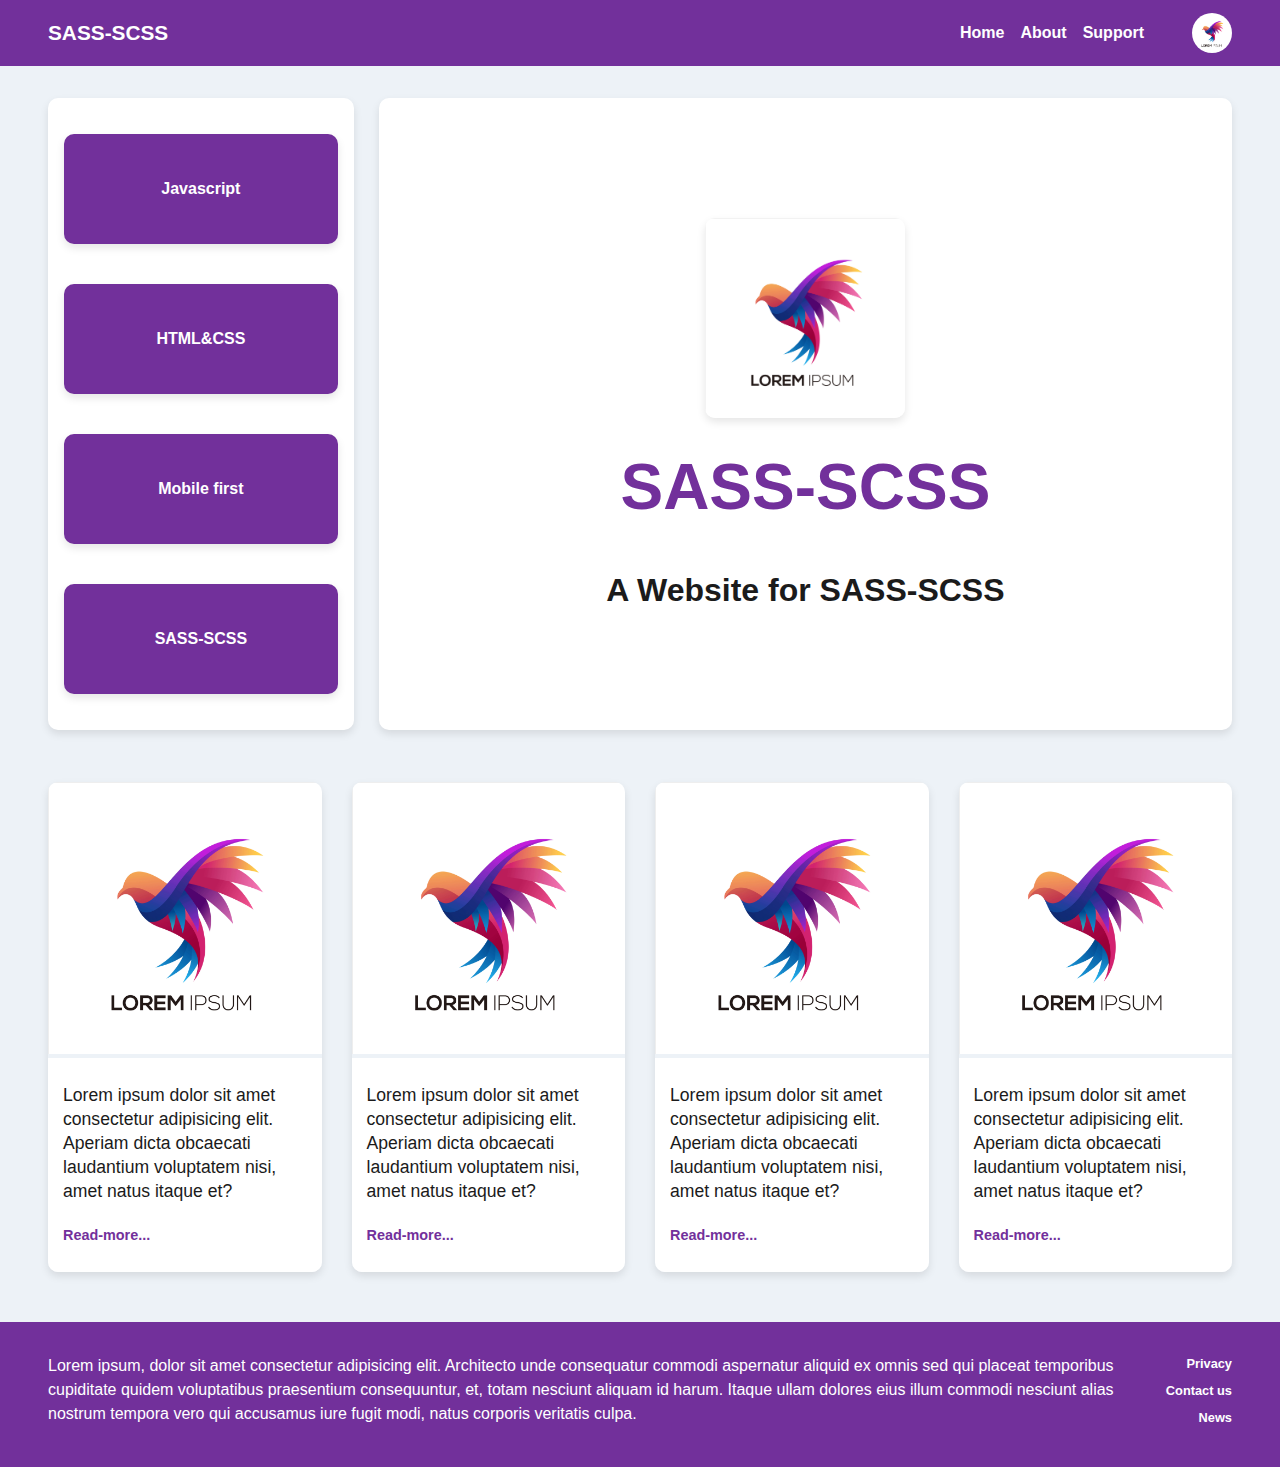
<file: SASS-SCSS-Variables-Function-Mixins/index.html>
<!DOCTYPE html>
<html lang="en">
<head>
    <meta charset="UTF-8">
    <meta name="viewport" content="width=device-width, initial-scale=1.0">
    <title>SASS-Variables-Mixins</title>
    <link rel="stylesheet" href="./styles/css/style.css">
</head>
<body>
    <header class="header">
        <h1 class="logo-name">SASS-SCSS</h1>
        <div class="navbar">
            <nav>
                <ul>
                    <li><a href="#">Home</a></li>
                    <li><a href="#">About</a></li>
                    <li><a href="#">Support</a></li>
                </ul>
            </nav>
            <img src="./Logo.png" alt="logo image">
        </div>
        <div class="hamburger-menu">
            <span></span>
            <span></span>
            <span></span>
        </div>
    </header>
    <div class="main">
        <aside>
            <div class="course">
                <p> Javascript </p>
            </div>
            <div class="course">
                <p>HTML&CSS </p>
            </div>
            <div class="course">
                <p>Mobile first</p>
            </div>
            <div class="course">
                <p>SASS-SCSS </p>
            </div>
        </aside>
        <main>
            <img src="./Logo.png" alt="logo image">
            <h2>SASS-SCSS</h2>
            <p>A Website for SASS-SCSS</p>
        </main>
    </div>
    <div class="cards">
        <div class="card">
            <img src="./Logo.png" alt="logo image">
            <div class="card-content">
                <p>
                    Lorem ipsum dolor sit amet consectetur adipisicing elit. Aperiam dicta obcaecati laudantium
                    voluptatem nisi, amet natus itaque et?
                </p>
                <span>
                    Read-more...
                </span>
            </div>
        </div>
        <div class="card">
            <img src="./Logo.png" alt="logo image">
            <div class="card-content">
                <p>
                    Lorem ipsum dolor sit amet consectetur adipisicing elit. Aperiam dicta obcaecati laudantium
                    voluptatem nisi, amet natus itaque et?
                </p>
                <span>
                    Read-more...
                </span>
            </div>
        </div>
        <div class="card">
            <img src="./Logo.png" alt="logo image">
            <div class="card-content">
                <p>
                    Lorem ipsum dolor sit amet consectetur adipisicing elit. Aperiam dicta obcaecati laudantium
                    voluptatem nisi, amet natus itaque et?
                </p>
                <span>
                    Read-more...
                </span>
            </div>
        </div>
        <div class="card">
            <img src="./Logo.png" alt="logo image">
            <div class="card-content">
                <p>
                    Lorem ipsum dolor sit amet consectetur adipisicing elit. Aperiam dicta obcaecati laudantium
                    voluptatem nisi, amet natus itaque et?
                </p>
                <span>
                    Read-more...
                </span>
            </div>
        </div>
    </div>
    <footer>
        <div class="summary">
            <p>
              Lorem ipsum, dolor sit amet consectetur adipisicing elit. Architecto unde consequatur commodi aspernatur aliquid ex omnis sed qui placeat temporibus cupiditate quidem voluptatibus praesentium consequuntur, et, totam nesciunt aliquam id harum. Itaque ullam dolores eius illum commodi nesciunt alias nostrum tempora vero qui accusamus iure fugit modi, natus corporis veritatis culpa.
            </p>
        </div>
        <div class="links">
            <ul>
                <li><a href="#">Privacy</a></li>
                <li><a href="#">Contact us</a></li>
                <li><a href="#">News</a></li>
            </ul>
        </div>
    </footer>
</body>
</html>
</file>
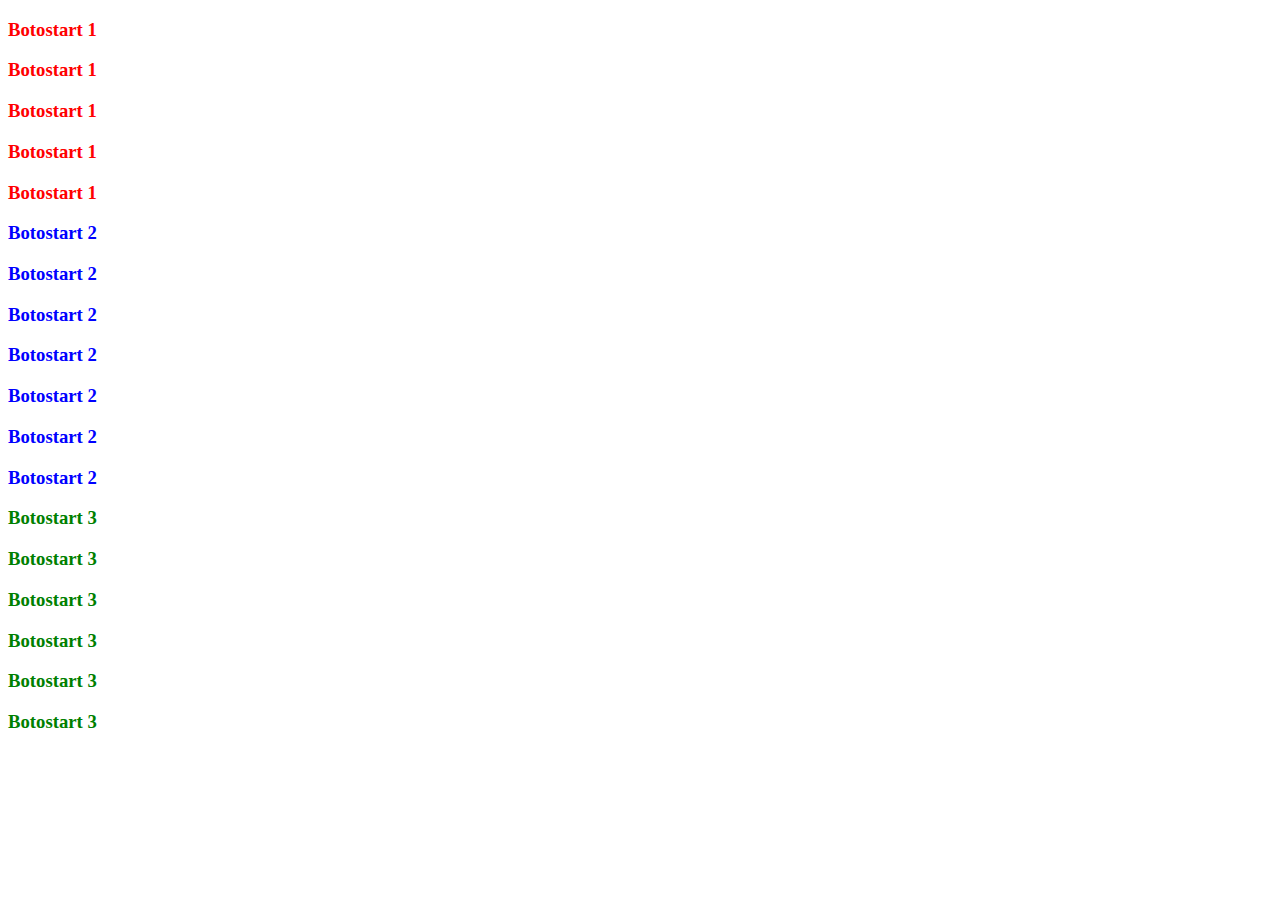
<file: scss-each/index.html>
<!DOCTYPE html>
<html lang="en">

<head>
    <meta charset="UTF-8">
    <meta http-equiv="X-UA-Compatible" content="IE=edge">
    <meta name="viewport" content="width=device-width, initial-scale=1.0">
    <title>Sass tutorial</title>
    <link rel="stylesheet" href="./styles/css/style.css">
</head>

<body>
    <div class="container-1"><h3>Botostart 1</h3></div>
    <div class="container-1"><h3>Botostart 1</h3></div>
    <div class="container-1"><h3>Botostart 1</h3></div>
    <div class="container-1"><h3>Botostart 1</h3></div>
    <div class="container-1"><h3>Botostart 1</h3></div>
    <div class="container-2"><h3>Botostart 2</h3></div>
    <div class="container-2"><h3>Botostart 2</h3></div>
    <div class="container-2"><h3>Botostart 2</h3></div>
    <div class="container-2"><h3>Botostart 2</h3></div>
    <div class="container-2"><h3>Botostart 2</h3></div>
    <div class="container-2"><h3>Botostart 2</h3></div>
    <div class="container-2"><h3>Botostart 2</h3></div>
    <div class="container-3"><h3>Botostart 3</h3></div>
    <div class="container-3"><h3>Botostart 3</h3></div>
    <div class="container-3"><h3>Botostart 3</h3></div>
    <div class="container-3"><h3>Botostart 3</h3></div>
    <div class="container-3"><h3>Botostart 3</h3></div>
    <div class="container-3"><h3>Botostart 3</h3></div>
</body>

</html>
</file>
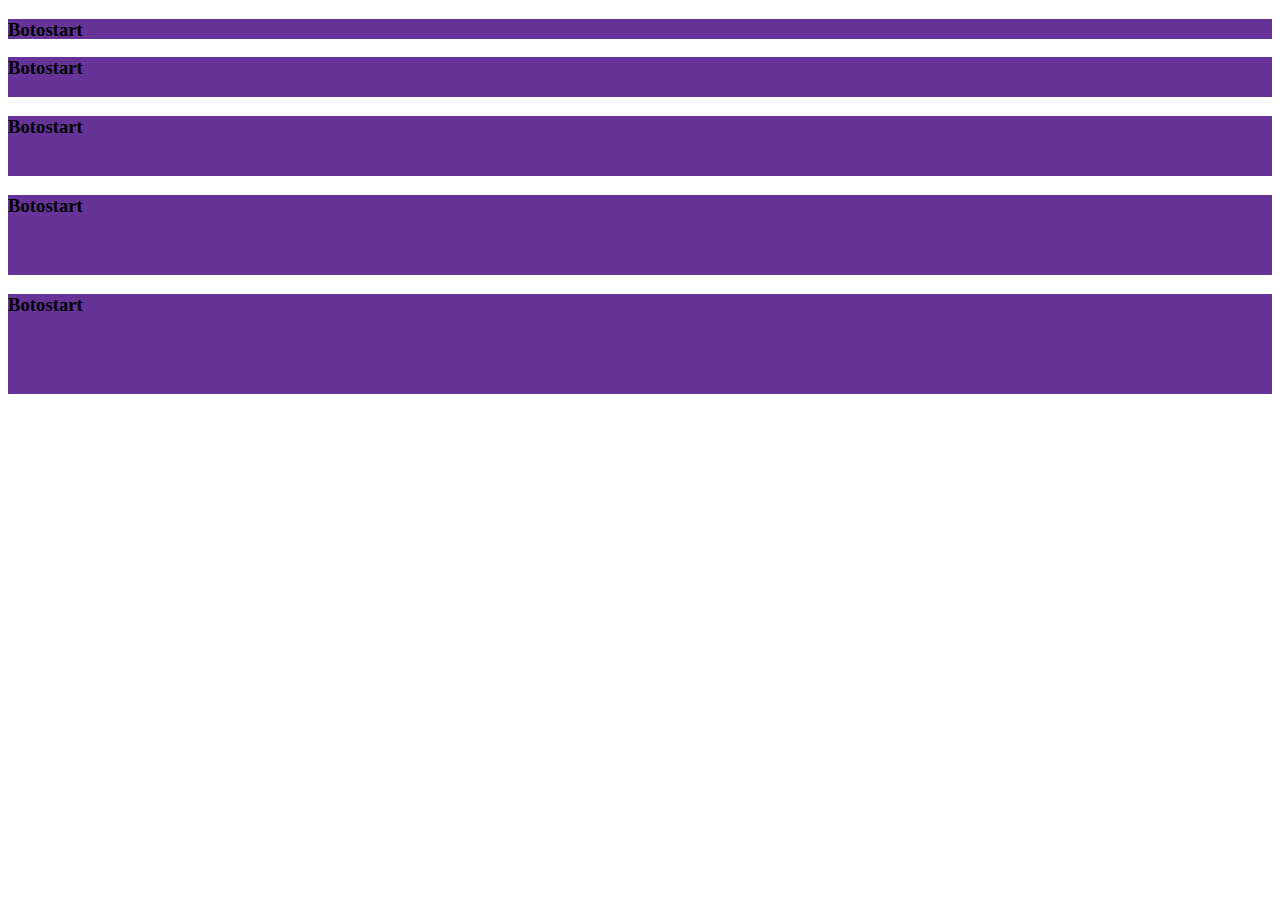
<file: scss-while-for/index.html>
<!DOCTYPE html>
<html lang="en">

<head>
    <meta charset="UTF-8">
    <meta http-equiv="X-UA-Compatible" content="IE=edge">
    <meta name="viewport" content="width=device-width, initial-scale=1.0">
    <title>Sass tutorial</title>
    <link rel="stylesheet" href="./styles/css/style.css">
</head>

<body>
    <div class="container-1"><h3>Botostart</h3></div>
    <div class="container-2"><h3>Botostart</h3></div>
    <div class="container-3"><h3>Botostart</h3></div>
    <div class="container-4"><h3>Botostart</h3></div>
    <div class="container-5"><h3>Botostart</h3></div>
</body>

</html>
</file>
<file: SASS-SCSS-Variables-Function-Mixins/styles/css/style.css>
* {
  margin: 0;
  padding: 0;
  font-family: Arial, Helvetica, sans-serif;
}

body {
  background: #edf2f7;
}

.header {
  display: flex;
  justify-content: space-between;
  align-items: center;
  padding: 0.8rem 3rem;
  background: #72309b;
}
.header h1 {
  font-size: 1.3rem;
  font-weight: bold;
  color: #fff;
}

.navbar {
  display: flex;
  align-items: center;
}
.navbar img {
  width: 40px;
  border-radius: 50%;
}
.navbar nav {
  margin-right: 40px;
}
.navbar ul {
  display: flex;
  list-style-type: none;
}
.navbar a {
  padding: 8px;
  text-decoration: none;
  transition: all 0.15s ease-in;
  font-size: 1rem;
  font-weight: bold;
  color: #fff;
}
.navbar a:hover {
  color: rgb(27, 27, 27);
}

.hamburger-menu {
  display: none;
  flex-direction: column;
}
.hamburger-menu span {
  display: inline-block;
  height: 3px;
  width: 20px;
  border-radius: 3px;
  margin: 2px;
  background: #fff;
}

.main {
  display: flex;
  margin: 2rem 3rem;
}
.main aside {
  flex-direction: column;
  width: 25%;
  margin-right: 25px;
  box-shadow: 0 4px 8px 0 rgba(0, 0, 0, 0.1);
  border-radius: 10px;
  overflow: hidden;
  background: #fff;
  height: 600px;
  padding: 1rem;
  display: flex;
  justify-content: center;
  align-items: center;
}
.main aside div {
  background: #72309b;
  width: 100%;
  height: 110px;
  margin: 20px 10px;
  line-height: 110px;
  text-align: center;
  box-shadow: 0 4px 8px 0 rgba(0, 0, 0, 0.1);
  border-radius: 10px;
  overflow: hidden;
  font-size: 1rem;
  font-weight: bold;
  color: #fff;
}
.main main {
  width: 75%;
  background: #fff;
  height: 600px;
  padding: 1rem;
  display: flex;
  justify-content: center;
  align-items: center;
  box-shadow: 0 4px 8px 0 rgba(0, 0, 0, 0.1);
  border-radius: 10px;
  overflow: hidden;
  flex-direction: column;
}
.main main img {
  width: 200px;
  box-shadow: 0 4px 8px 0 rgba(0, 0, 0, 0.1);
  border-radius: 10px;
  overflow: hidden;
}
.main main h2 {
  font-size: 4rem;
  font-weight: bold;
  color: #72309b;
  margin: 2rem 0 3rem;
}
.main main p {
  font-size: 2rem;
  font-weight: bold;
  color: rgb(27, 27, 27);
}

.cards {
  width: calc(100% - 6rem);
  margin: 0 auto;
  display: grid;
  grid-template-columns: repeat(4, 1fr);
  grid-template-rows: auto;
  gap: 30px;
  padding: 20px 0;
}

.card {
  box-shadow: 0 4px 8px 0 rgba(0, 0, 0, 0.1);
  border-radius: 10px;
  overflow: hidden;
}
.card img {
  width: 100%;
}
.card .card-content {
  line-height: 1.5rem;
  padding: 15px;
  background: #fff;
}
.card .card-content p {
  margin: 10px 0;
  font-size: 1.1rem;
  font-weight: 100;
  color: rgb(27, 27, 27);
}
.card .card-content span {
  display: inline-block;
  margin: 10px 0;
  font-size: 0.9rem;
  font-weight: bold;
  color: #72309b;
}

footer {
  display: flex;
  padding: 2rem 3rem;
  background: #72309b;
  margin-top: 30px;
}
footer .summary {
  width: 90%;
}
footer .summary p {
  text-align: justify;
  font-size: 1rem;
  font-weight: 100;
  color: #fff;
  line-height: 1.5rem;
}
footer .links {
  width: 10%;
  text-align: right;
}
footer .links ul {
  list-style: none;
}
footer .links a {
  text-decoration: none;
  font-size: 0.8rem;
  font-weight: bold;
  color: #fff;
  margin-bottom: 10px;
  display: inline-block;
  transition: all 0.15s ease-in;
}
footer .links a:hover {
  color: rgb(27, 27, 27);
}

@media (max-width: 768px) {
  .hamburger-menu {
    display: flex;
  }
  .navbar {
    display: none;
  }
  .main {
    flex-direction: column-reverse;
    margin: 1rem;
  }
  .main main {
    width: calc(100% - 2rem);
    height: 500px;
    margin-bottom: 20px;
  }
  .main main p {
    font-size: 1.3rem;
  }
  .main aside {
    width: calc(100% - 2rem);
    height: 600px;
  }
  .cards {
    grid-template-columns: 1fr;
    margin: 0 auto;
  }
  footer {
    flex-direction: column;
  }
  footer .summary {
    width: 100%;
    margin-bottom: 30px;
  }
  footer .links {
    width: 100%;
    padding: 0;
  }
  footer ul {
    display: flex;
    gap: 5%;
  }
}
@media (min-width: 768px) and (max-width: 1200px) {
  .cards {
    grid-template-columns: 1fr 1fr;
    gap: 50px;
  }
}

/*# sourceMappingURL=style.css.map */
</file>
<file: scss-each/styles/css/style.css>
.container-1 {
  color: red;
}

.container-2 {
  color: blue;
}

.container-3 {
  color: green;
}

/*# sourceMappingURL=style.css.map */
</file>
<file: scss-while-for/styles/css/style.css>
.container-5 {
  background-color: rebeccapurple;
  height: 100px;
}

.container-4 {
  background-color: rebeccapurple;
  height: 80px;
}

.container-3 {
  background-color: rebeccapurple;
  height: 60px;
}

.container-2 {
  background-color: rebeccapurple;
  height: 40px;
}

.container-1 {
  background-color: rebeccapurple;
  height: 20px;
}

/*# sourceMappingURL=style.css.map */
</file>
